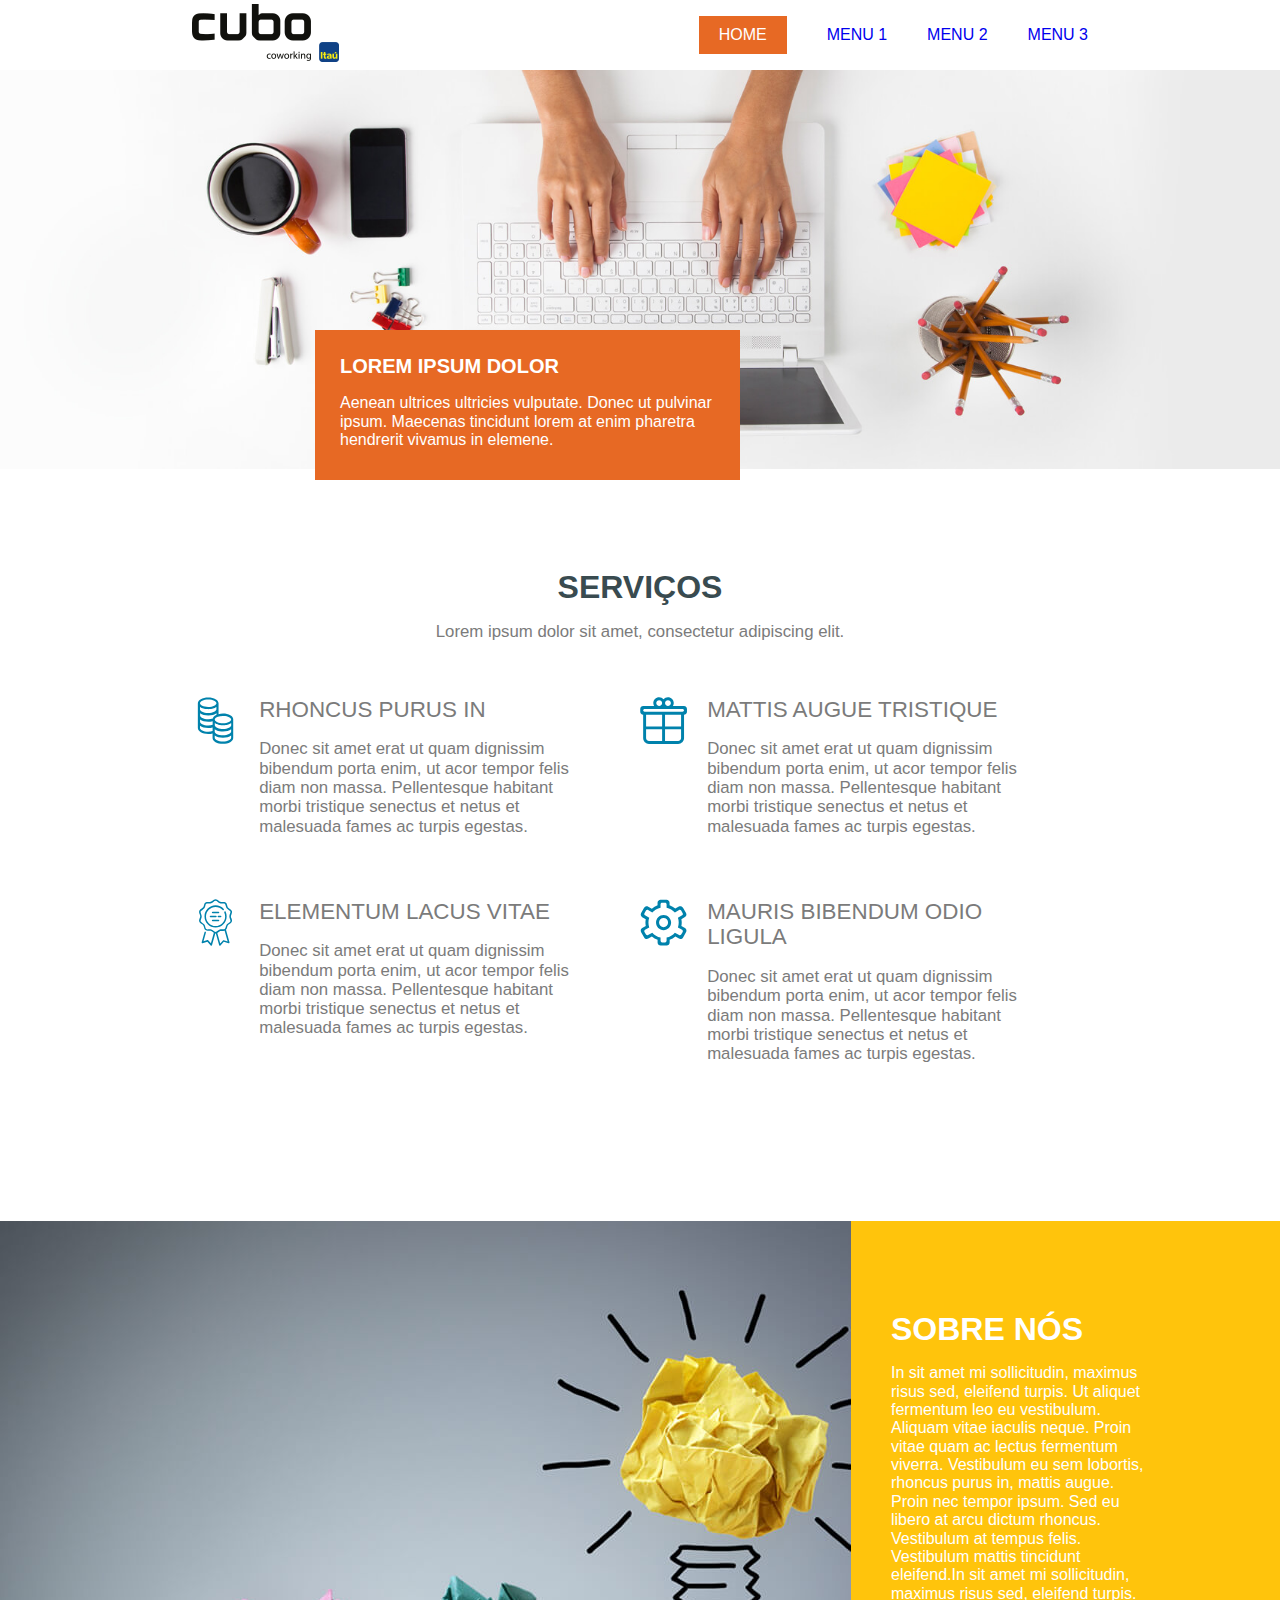
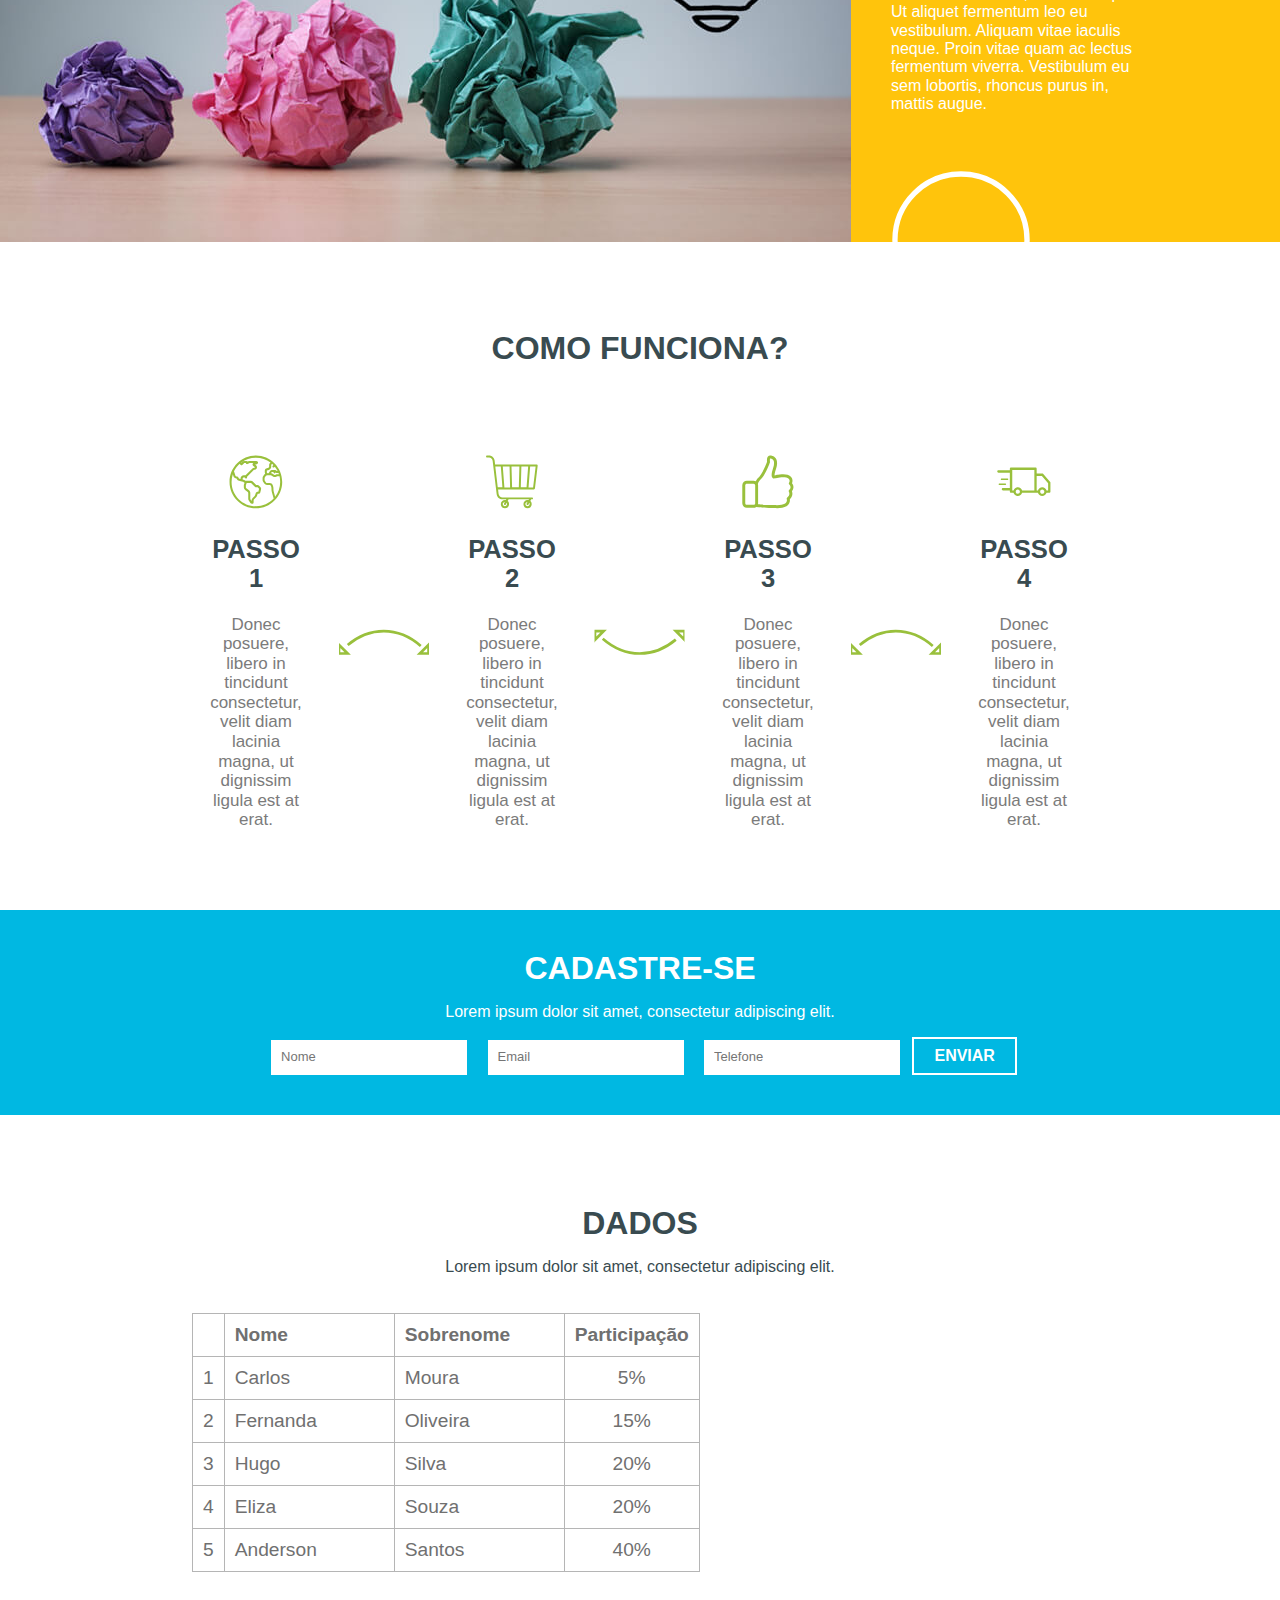
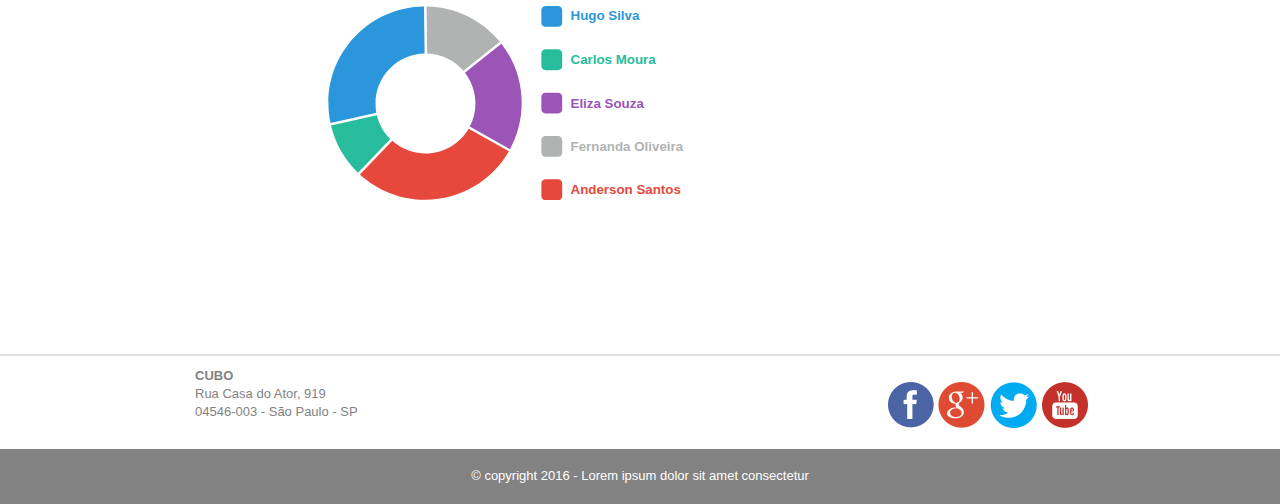
<file: Cubo Coworking/index.html>
<!DOCTYPE html>
<html>
    <head>
    <meta charset="utf-8">
    <meta name="viewport" content="width=device-width, initial-scale=1.0">
    <link href="css/normalize.css" type="text/css" rel="stylesheet">
    <link href="css/style.css" type="text/css" rel="stylesheet">
    <title>Cubo Coworking</title>
  </head>
    
  <body>
      <header class="main-header">
          <div class="container">
              <nav class="main-nav">
                <div class="logo">
                    <a href="index.html">
                        <img src="images/logo-cubo.png" alt="Logotipo do Cubo Coworking - Itaú">
                    </a>
                  </div>
                <ul class="nav">
                    <li><a href="index.html" class="btn btn-nav">Home</a></li>
                    <li><a href="menu-1.html">Menu 1</a></li>
                    <li><a href="menu-1.html">Menu 2</a></li>
                    <li><a href="menu-1.html">Menu 3</a></li>
                  </ul>    
              </nav>
          </div>
              
              
      </header>
<!--      Criar slider aqui!-->
      <div class="slider-content">
          <img class="slider" src="images/img-slider-01.jpg">
<!--
          <img src="images/img-slider-02.jpg">
          <img src="images/img-slider-03.jpg">

-->
          <div class="box-slider">
              <svg xmlns="http://www.w3.org/2000/svg" x="0" y="0" width="100%">
                  <path d="M425.6 195.5h-425.7l-.4-196h425.7z"/>
              </svg>
              <div class="slider-box-txt">
                  <h1>Lorem ipsum dolor</h1>
                  <p>Aenean ultrices ultricies vulputate. Donec ut pulvinar ipsum. Maecenas tincidunt lorem at enim pharetra hendrerit vivamus in elemene.</p>
              </div>
          </div>
      </div>
      
      <section class="services">
          <div class="container">
              <div class="services-header">
                  <h1>Serviços</h1>
                  <p>Lorem ipsum dolor sit amet, consectetur adipiscing elit.</p>
              </div>
              <ul class="services-list">
                  <li>
                      <div class="services-type">
                          <div class="services-img">
                              <svg xmlns="http://www.w3.org/2000/svg" viewBox="0 0 100 100" enable-background="new 0 0 100 100">
                                <path class="blue-services" d="M87.5 47.7c0-7-9.6-12.5-21.9-12.5-3.4 0-6.5.4-9.3 1.2v-22.9c0-7-9.6-12.5-21.9-12.5-12.3 0-22 5.5-22 12.5v52.49999999999999c0 7 9.6 12.5 21.9 12.5 3.3 0 6.5-.4 9.3-1.1v9.5c0 7 9.6 12.5 21.9 12.5s21.9-5.5 21.9-12.5v-39.199999999999996h.1zm-69.3-25.7c.1.1.4.2.5.2.5.4 1.1.6 1.7.9l1.8.7c.2.1.5.1.6.2.5.1.9.2 1.3.5.2.1.5.1.9.2.5.1.9.2 1.3.4.2.1.6.1.9.1l1.5.2c.2 0 .6.1.9.1.5.1 1.1.1 1.6.1.2 0 .5 0 .7.1.9 0 1.6.1 2.4.1.9 0 1.7 0 2.4-.1.2 0 .5 0 .7-.1l1.6-.1c.2 0 .6-.1.9-.1l1.5-.2c.2 0 .6-.1.9-.1.5-.1.9-.2 1.3-.4.2-.1.5-.1.9-.2.5-.1.9-.2 1.3-.5.2-.1.5-.1.6-.2l1.8-.7c.6-.2 1.1-.6 1.7-.9.1-.1.4-.2.5-.2l1.1-.7s.1-.1.2-.1v4.8c0 3.8-7.1 7.9-17.4 7.9s-17.4-4.2-17.4-7.9v-4.8s.1.1.2.1c.4.2.8.5 1.1.7zm37.3 36.7c.2.1.5.1.9.2.5.1.9.2 1.3.4.2.1.6.1.9.1l1.5.2c.2 0 .6.1.9.1.5.1 1.1.1 1.6.1.2 0 .5 0 .7.1.9 0 1.6.1 2.4.1.9 0 1.7 0 2.4-.1.2 0 .5 0 .7-.1l1.6-.1c.2 0 .6-.1.9-.1l1.5-.2c.2 0 .6-.1.9-.1.5-.1.9-.2 1.3-.4.2-.1.5-.1.9-.2.5-.1.9-.2 1.3-.5.2-.1.5-.1.6-.2l1.8-.7c.6-.2 1.1-.6 1.7-.9.1-.1.4-.2.5-.2l1.1-.7s.1-.1.2-.1v4.6c0 3.8-7.1 7.9-17.4 7.9-4.4 0-8.3-.7-11.2-2 0 0-.1 0-.1-.1-3.3-1.3-5.5-3.3-6-5.1v-5.6c.2.1.4.2.6.5h.1l.2.1c.2.1.4.2.6.4.2.1.4.2.6.4h.1l.2.1c.5.2 1 .5 1.6.7.1 0 .2.1.4.1.2.1.6.2.9.4l.6.2c.2.4.7.6 1.2.7zm-11.7.4c-2.8.9-6 1.3-9.3 1.3-10.3 0-17.4-4.2-17.4-7.9v-4.8c4 2.9 10.3 4.8 17.4 4.8 3.3 0 6.5-.4 9.3-1.1v7.7zm39.2 14.2c0 3.8-7.1 7.9-17.4 7.9-9.9 0-17-3.9-17.4-7.6v-5.1c1 .7 2.1 1.3 3.3 2 .2.1.4.2.6.2.1 0 .2.1.4.1 3.7 1.5 8.1 2.4 13.1 2.4 7.2 0 13.4-1.8 17.4-4.8v4.9zm-37.6-30.5c-.2.2-.4.6-.6.9-.1.1-.1.2-.2.5-.1.2-.2.5-.2.6-.1.2-.1.5-.2.6l-.1.2c-2.8 1-6.1 1.5-9.5 1.5-10.3 0-17.4-4.2-17.4-7.9v-4.8c4 2.9 10.3 4.8 17.4 4.8s13.4-1.8 17.4-4.8v3.4c-2.8 1.2-5 2.9-6.4 4.8-.1.2-.2.2-.2.2zm37.6 4.9c0 3.8-7.1 7.9-17.4 7.9-4.8 0-8.8-.9-11.7-2.2l-1.1-.5s-.1 0-.1-.1h-.1l-.5-.2c-.2-.2-.4-.4-.5-.4 0 0-.1 0-.1-.1h-.1c-.2-.1-.5-.4-.7-.6h-.1l-.4-.4c-.1-.1-.2-.2-.4-.2l-.4-.4c-.1-.1-.2-.2-.2-.4-.2-.1-.2-.2-.3-.3-.1-.1-.1-.2-.2-.4-.2-.5-.4-.9-.4-1.3v-.2c0-.2 0-.5.1-.9.6-2 2.9-3.8 6.5-5.1h.1c2.9-1.1 6.5-1.8 10.7-1.8 10.2-.4 17.3 3.8 17.3 7.6zm-48.6-42.2c10.3 0 17.4 4.2 17.4 7.9s-7.1 7.9-17.4 7.9-17.4-4-17.4-7.8c0-3.7 7.1-8 17.4-8zm-17.4 60.1v-4.8c4 2.9 10.3 4.8 17.4 4.8 3.3 0 6.5-.4 9.3-1.1v7.8c-2.8.9-6 1.3-9.3 1.3-10.3 0-17.4-4.2-17.4-8zm66 20.9c0 3.8-7.1 7.9-17.4 7.9s-17.4-4.2-17.4-7.9v-4.8c4 2.9 10.3 4.8 17.4 4.8s13.4-1.8 17.4-4.8v4.8z"/>
                              </svg>
                          </div>
                          <div class="services-txt">
                            <h2>rhoncus purus in</h2>
                            <p>Donec sit amet erat ut quam dignissim bibendum porta enim, ut acor tempor felis diam non massa. Pellentesque habitant morbi tristique senectus et netus et malesuada fames ac turpis egestas.</p>
                          </div>
                      </div>
                  </li>
                  <li>
                      <div class="services-type">
                          <div class="services-img">
                              <svg xmlns="http://www.w3.org/2000/svg" viewBox="0 0 100 100" enable-background="new 0 0 100 100">
                                  <path class="blue-services" d="M93.3 19.1h-23.4c1.1-1.8 1.7-3.9 1.7-6.2 0-6.8-5.5-12.4-12.4-12.4-3.7 0-7 1.7-9.3 4.3-2.3-2.6-5.6-4.3-9.3-4.3-6.8 0-12.4 5.5-12.4 12.4 0 2.3.7 4.4 1.7 6.2h-23.2c-3.4 0-6.2 2.8-6.2 6.2v6.2c0 3.4 2.8 6.2 6.2 6.2v49.5c0 6.8 5.5 12.4 12.4 12.4h61.9c6.8 0 12.4-5.5 12.4-12.4v-49.6c3.4 0 6.2-2.8 6.2-6.2v-6.2c-.1-3.4-2.9-6.1-6.3-6.1zm-34-12.4c3.4 0 6.2 2.8 6.2 6.2 0 3.4-2.8 6.2-6.2 6.2s-6.2-2.8-6.2-6.2c0-3.4 2.8-6.2 6.2-6.2zm-18.6 0c3.4 0 6.2 2.8 6.2 6.2 0 3.4-2.8 6.2-6.2 6.2s-6.2-2.8-6.2-6.2c0-3.4 2.8-6.2 6.2-6.2zm6.2 86.6h-27.8c-3.4 0-6.2-2.8-6.2-6.2v-18.5h34v24.7zm0-30.9h-34v-24.8h34v24.8zm40.2 24.7c0 3.4-2.8 6.2-6.2 6.2h-27.8v-24.7h34v18.5zm0-24.7h-34v-24.8h34v24.8zm3.1-31h-80.4c-1.7 0-3.1-1.4-3.1-3.1s1.4-3.1 3.1-3.1h80.4c1.7 0 3.1 1.4 3.1 3.1s-1.4 3.1-3.1 3.1z" id="_x31__1_"/>
                              </svg>
                          </div>
                          <div class="services-txt">
                              <h2>mattis augue tristique</h2>
                              <p>Donec sit amet erat ut quam dignissim bibendum porta enim, ut acor tempor felis diam non massa. Pellentesque habitant morbi tristique senectus et netus et malesuada fames ac turpis egestas.</p>
                          </div>
                      </div>
                  </li>
                  <li>
                      <div class="services-type">
                          <div class="services-img">
                              <svg xmlns="http://www.w3.org/2000/svg" viewBox="0 0 100 100" enable-background="new 0 0 100 100">
                                  <path class="blue-services" d="M71.4 27.1c-.4-.8-1.3-1.2-2.2-.8-.8.4-1.2 1.3-.8 2.2 1.2 2.7 1.9 5.5 1.9 8.5 0 11.2-9.1 20.3-20.3 20.3-11.2 0-20.3-9.1-20.3-20.3 0-11.2 9.1-20.3 20.3-20.3 5.7 0 11.2 2.4 15 6.7.6.7 1.6.7 2.3.1.7-.6.7-1.6.1-2.3-4.4-5-10.8-7.8-17.4-7.8-13 0-23.5 10.6-23.5 23.5s10.5 23.5 23.5 23.5 23.5-10.6 23.5-23.5c0-3.4-.7-6.7-2.1-9.8zM82.5 36.9c0-1.2.5-2.7 1.1-4.2.9-2.3 1.8-4.7 1-7-.8-2.4-3.1-3.9-5.1-5.2-1.3-.9-2.6-1.7-3.3-2.6-.7-1-1.1-2.4-1.5-3.9-.6-2.3-1.3-4.9-3.4-6.4-2-1.5-4.6-1.4-7.1-1.2-1.5-.1-3 0-4.2-.4-1.1-.3-2.2-1.3-3.4-2.2-1.9-1.5-4-3.2-6.6-3.2-2.6 0-4.7 1.7-6.6 3.2-1.2.9-2.4 1.8-3.4 2.2-1.1.4-2.7.3-4.3.2-2.5-.1-5.1-.2-7.1 1.2-2.1 1.5-2.8 4.1-3.4 6.4-.4 1.5-.8 3-1.5 3.9-.7.9-1.9 1.7-3.3 2.6-2 1.3-4.3 2.8-5.1 5.2-.8 2.3.1 4.7 1 7 .6 1.5 1.1 3 1.1 4.2s-.5 2.7-1.1 4.2c-.9 2.3-1.8 4.7-1 7 .8 2.4 3.1 3.9 5.1 5.2 1.3.9 2.6 1.7 3.3 2.6.7 1 1.1 2.4 1.5 3.9.6 2.3 1.3 4.9 3.4 6.4 2 1.5 4.6 1.4 7.1 1.2 1.6-.1 3.1-.1 4.3.2 1.1.3 2.2 1.3 3.4 2.2.9.7 1.9 1.5 2.9 2.1l-6.2 22.4-5.8-6.4c-.4-.5-1.1-.7-1.7-.5l-8.2 2.5 5.2-18.5c.2-.9-.3-1.8-1.1-2-.9-.2-1.8.3-2 1.1l-6 21.4c-.2.6 0 1.2.4 1.6.4.4 1 .6 1.6.4l10.1-3.1 7 7.9c.3.3.8.5 1.2.5h.4c.6-.1 1-.6 1.2-1.1l7-25h1.2l7 25c.2.6.6 1 1.2 1.1h.4c.5 0 .9-.2 1.2-.5l7-7.9 10.1 3.1c.6.2 1.2 0 1.6-.4.4-.4.6-1 .4-1.6l-7.4-26.5c1.5-1.5 2.1-3.7 2.6-5.7.4-1.5.8-3 1.5-3.9.7-.9 1.9-1.7 3.3-2.6 2-1.3 4.3-2.8 5.1-5.2.8-2.3-.1-4.7-1-7-.6-1.2-1.1-2.6-1.1-3.9zm-6.9 53.3l-8.2-2.5c-.6-.2-1.3 0-1.7.5l-5.8 6.4-6.2-22.4c1.1-.6 2-1.4 2.9-2.1 1.2-1 2.3-1.9 3.4-2.2 1.1-.4 2.7-.3 4.3-.2 1.7.1 3.4.2 4.9-.2l6.4 22.7zm5.9-43c-.4 1.4-2.1 2.4-3.8 3.5-1.5 1-3.1 2-4.1 3.4-1 1.4-1.5 3.3-2 5-.5 2-1 3.8-2.2 4.6-1.1.8-3 .7-5 .6-1.8-.1-3.7-.2-5.4.4-1.6.5-3.1 1.7-4.5 2.8-1.6 1.3-3.1 2.5-4.6 2.5s-3-1.2-4.6-2.5c-1.4-1.1-2.8-2.3-4.5-2.8-1.1-.4-2.2-.4-3.4-.4-.7 0-1.4 0-2 .1-2 .1-3.9.2-5-.6s-1.6-2.7-2.2-4.6c-.5-1.8-1-3.6-2-5s-2.6-2.4-4.1-3.4c-1.7-1.1-3.3-2.2-3.8-3.5-.4-1.3.3-3 1-4.9.7-1.7 1.3-3.5 1.3-5.4 0-1.8-.7-3.6-1.3-5.4-.7-1.9-1.4-3.6-1-4.9.4-1.4 2.1-2.4 3.8-3.5 1.5-1 3.1-2 4.1-3.4 1-1.4 1.5-3.3 2-5 .5-2 1-3.8 2.2-4.6 1.1-.8 3-.7 5-.6 1.8.1 3.7.2 5.4-.4 1.6-.5 3.1-1.7 4.5-2.8 1.7-1.4 3.2-2.6 4.7-2.6s3 1.2 4.6 2.5c1.4 1.1 2.8 2.3 4.4 2.8 1.7.6 3.6.5 5.4.4 2-.1 3.9-.2 5 .6s1.6 2.7 2.2 4.6c.5 1.8 1 3.6 2 5s2.6 2.4 4.1 3.4c1.7 1.1 3.3 2.2 3.8 3.5.4 1.3-.3 3-1 4.9-.7 1.7-1.3 3.5-1.3 5.4 0 1.8.7 3.6 1.3 5.4.8 1.8 1.4 3.6 1 4.9zM56.3 26.8h-12.6c-.9 0-1.6.7-1.6 1.6s.7 1.6 1.6 1.6h12.6c.9 0 1.6-.7 1.6-1.6s-.7-1.6-1.6-1.6zM56.3 43.8h-12.6c-.9 0-1.6.7-1.6 1.6s.7 1.6 1.6 1.6h12.6c.9 0 1.6-.7 1.6-1.6s-.7-1.6-1.6-1.6zM60.8 35.3h-4.9c-.9 0-1.6.7-1.6 1.6s.7 1.6 1.6 1.6h4.9c.9 0 1.6-.7 1.6-1.6 0-.9-.7-1.6-1.6-1.6zM50.8 35.3h-11.6c-.9 0-1.6.7-1.6 1.6s.7 1.6 1.6 1.6h11.6c.9 0 1.6-.7 1.6-1.6 0-.9-.7-1.6-1.6-1.6z"/>
                              </svg>
                          </div>
                          <div class="services-txt">
                              <h2>elementum lacus vitae</h2>
                              <p>Donec sit amet erat ut quam dignissim bibendum porta enim, ut acor tempor felis diam non massa. Pellentesque habitant morbi tristique senectus et netus et malesuada fames ac turpis egestas.</p>
                          </div>
                      </div>
                  </li>
                  <li>
                      <div class="services-type">
                          <div class="services-img">
                              <svg xmlns="http://www.w3.org/2000/svg" viewBox="0 0 100 100" enable-background="new 0 0 100 100">
                                  <path class="blue-services" d="M95.3 61.4l-7.5-4.4c.4-2.3.7-4.6.7-7.1 0-2.4-.3-4.8-.7-7.1l7.5-4.4c3.1-1.8 4.1-5.7 2.3-8.8l-6.4-11.2c-1.8-3.1-5.7-4.2-8.8-2.4l-7.6 4.4c-3.5-3-7.6-5.5-12.1-7.1v-5.3c0-3.6-2.9-6.5-6.4-6.5h-12.7c-3.5 0-6.4 2.9-6.4 6.5v5.5c-4.5 1.6-8.5 4.1-12.1 7.1l-7.6-4.4c-3.1-1.8-7-.7-8.8 2.4l-6.3 11.1c-1.8 3.1-.7 7 2.3 8.8l7.5 4.4c-.4 2.3-.7 4.6-.7 7.1 0 2.4.3 4.8.7 7.1l-7.5 4.4c-3.1 1.8-4.1 5.7-2.3 8.8l6.4 11.2c1.8 3.1 5.7 4.2 8.8 2.4l7.6-4.4c3.5 3 7.6 5.5 12.1 7.1v5.4c0 3.6 2.9 6.5 6.4 6.5h12.8c3.5 0 6.4-2.9 6.4-6.5v-5.5c4.5-1.6 8.5-4.1 12.1-7.1l7.6 4.4c3.1 1.8 7 .7 8.8-2.4l6.4-11.2c1.6-3 .6-7-2.5-8.8zm-4.8 8.4l-3.2 5.6c-.9 1.5-2.8 2.1-4.4 1.2l-8.9-5.2c-4.5 5.1-10.6 8.8-17.6 10.3v7.1c0 1.8-1.4 3.2-3.2 3.2h-6.4c-1.8 0-3.2-1.4-3.2-3.2v-7.1c-6.9-1.4-13-5.1-17.6-10.3l-8.9 5.2c-1.5.9-3.5.4-4.4-1.2l-3.2-5.6c-.9-1.5-.4-3.5 1.2-4.4l8.9-5.2c-1.1-3.2-1.7-6.6-1.7-10.2 0-3.6.6-7 1.7-10.2l-8.9-5.2c-1.5-.9-2.1-2.9-1.2-4.4l3.2-5.6c.9-1.5 2.8-2.1 4.4-1.2l8.9 5.2c4.5-5.1 10.6-8.8 17.6-10.3v-7.1c0-1.8 1.4-3.2 3.2-3.2h6.4c1.8 0 3.2 1.4 3.2 3.2v7.1c6.9 1.4 13 5.1 17.6 10.3l8.9-5.2c1.5-.9 3.5-.4 4.4 1.2l3.2 5.6c.9 1.5.4 3.5-1.2 4.4l-8.9 5.2c1.1 3.2 1.7 6.6 1.7 10.2 0 3.6-.6 7-1.7 10.2l8.9 5.2c1.5.9 2.1 2.9 1.2 4.4zm-40.5-36c-8.9 0-16 7.2-16 16.2s7.2 16.2 16 16.2 16-7.3 16-16.2c0-8.9-7.1-16.2-16-16.2zm0 25.9c-5.3 0-9.6-4.3-9.6-9.7 0-5.4 4.3-9.7 9.6-9.7s9.6 4.3 9.6 9.7c0 5.4-4.3 9.7-9.6 9.7z" id="_x31__13_"/>
                              </svg>
                          </div>
                          <div class="services-txt">
                              <h2>Mauris bibendum odio ligula</h2>
                              <p>Donec sit amet erat ut quam dignissim bibendum porta enim, ut acor tempor felis diam non massa. Pellentesque habitant morbi tristique senectus et netus et malesuada fames ac turpis egestas.</p>
                          </div>
                      </div>
                  </li>
              </ul>          

          </div>
      </section>
      
      <section class="about">
          <div class="about-img">
              <img src="images/sobre-nos.jpg" alt="Papeis coloridos amassados sobre uma mesa. Um deles faz referencia a uma lâmpada. Ideia!">
          </div>
          <div class="about-content">
              <div class="about-txt">
                  <h1>Sobre Nós</h1>
                  <p>In sit amet mi sollicitudin, maximus risus sed, eleifend turpis. Ut aliquet fermentum leo eu vestibulum. Aliquam vitae iaculis neque. Proin vitae quam ac lectus fermentum viverra. Vestibulum eu sem lobortis, rhoncus purus in, mattis augue. Proin nec tempor ipsum. Sed eu libero at arcu dictum rhoncus. Vestibulum at tempus felis. Vestibulum mattis tincidunt eleifend.In sit amet mi sollicitudin, maximus risus sed, eleifend turpis. Ut aliquet fermentum leo eu vestibulum. Aliquam vitae iaculis neque. Proin vitae quam ac lectus fermentum viverra. Vestibulum eu sem lobortis, rhoncus purus in, mattis augue.</p>
              </div>
              <span class="about-chart">
                  <svg version="1.1" id="circle-01" xmlns="http://www.w3.org/2000/svg" width="140px" height="140px" viewBox="0 0 131 131" style="enable-background:new 0 0 131 131;" xml:space="preserve">
                      <path class="circle-01-white" d="M65.5,3.7c34.1,0,61.8,27.7,61.8,61.8s-27.7,61.8-61.8,61.8S3.7,99.6,3.7,65.5
        S31.4,3.7,65.5,3.7z"/>
                      <path class="circle-01-gray" d="M65.5,3.7c34.1,0,61.8,27.7,61.8,61.8s-27.7,61.8-61.8,61.8S3.7,99.6,3.7,65.5
        S31.4,3.7,65.5,3.7z"/>
                  </svg>

                <svg version="1.1" id="circle-02" xmlns="http://www.w3.org/2000/svg" width="140px" height="140px" viewBox="0 0 131 131" style="enable-background:new 0 0 131 131;" xml:space="preserve">
                        <path class="circle-02-white" d="M65.5,3.7c34.1,0,61.8,27.7,61.8,61.8s-27.7,61.8-61.8,61.8S3.7,99.6,3.7,65.5
        S31.4,3.7,65.5,3.7z"/>
                        <path class="circle-02-gray" d="M65.5,3.7c34.1,0,61.8,27.7,61.8,61.8s-27.7,61.8-61.8,61.8S3.7,99.6,3.7,65.5
        S31.4,3.7,65.5,3.7z"/>
                  </svg>

                <svg version="1.1" id="circle-03" xmlns="http://www.w3.org/2000/svg" width="140px" height="140px" viewBox="0 0 131 131" style="enable-background:new 0 0 131 131;" xml:space="preserve">
                        <path class="circle-03-white" d="M65.5,3.7c34.1,0,61.8,27.7,61.8,61.8s-27.7,61.8-61.8,61.8S3.7,99.6,3.7,65.5
        S31.4,3.7,65.5,3.7z"/>
                        <path class="circle-03-gray" d="M65.5,3.7c34.1,0,61.8,27.7,61.8,61.8s-27.7,61.8-61.8,61.8S3.7,99.6,3.7,65.5
        S31.4,3.7,65.5,3.7z"/>
                  </svg>
              </span>
          </div>
      </section>
      
      <section class="how-it-works">
          <div class="container">
              <div class="header-hiw"><h1>Como Funciona?</h1></div>
              <div class="steps">
                  <div class="step">
                      <svg xmlns="http://www.w3.org/2000/svg" viewBox="0 0 100 100" class="icons-hiw">
                          <path d="M50 1c-27 0-49 22-49 49s22 49 49 49 49-22 49-49-22-49-49-49zm42.9 34.8h-3c-.9 0-1.9.2-2.7.6l-1.1.6c-.7.3-1.5.3-2.2-.1l-4.2-2.8c-.3-.2-.7-.3-1.1-.3h-.5l1.4-2.1c.1-.1.2-.2.3-.2h3v.8c0 1.1.9 1.9 1.9 1.9.9 0 1.7-.7 1.9-1.6l.7.4c.7.3 1.5.5 2.2.5h2.5l.9 2.3zm-14.4-17.7l1.5-1.5s.1-.1.1-.2l2.5 2.4-1.2 1.2c-.7.7-.7 2 0 2.7.4.4.9.6 1.4.6.5 0 1-.2 1.4-.6l1-1c2 2.5 3.7 5.1 5.2 8h-.7c-.2 0-.4 0-.5-.1l-3-1.5c-.6-.3-1.2-.4-1.9-.4h-4.4c-1.4 0-2.7.7-3.5 1.9l-2.8 4.3h-1.8c-.8 0-1.4-.6-1.4-1.4v-3.5c0-.1 0-.1.1-.1l3.7-1.2c.9-.3 1.8-.8 2.5-1.5 1.2-1.2 1.9-2.8 1.9-4.5l-.1-3.6zm-58.7-1.7l.1.2 2 2c.4.4.8.6 1.4.6.5 0 1-.2 1.4-.6l2.9-2.9c.4-.4 1-.6 1.5-.6h2.5v.1c0 .7.3 1.3.9 1.6.6.3 1.3.4 1.9.1l3.3-1.7c.2-.1.5-.2.7-.2h6.8c-.7.5-1.3 1.3-1.4 2.2-.2 1.3.3 2.6 1.4 3.3l2.6 1.8.1.1v1c0 .1-.1.1-.1.1h-.9c-1.3 0-2.5.5-3.3 1.4l-12.8 12.9h-3.3000000000000003c-3.3 0-6 2.7-6 6v.9l-2.1-.4c-.5-.1-.9-.4-1.2-.9l-1.3-2.4c-.3-.7-1-1.1-1.7-1.1h-1.1c-.9 0-1.8-.6-2.1-1.5l-2.7-8c2.6-5.3 6.2-10.1 10.5-14zm30.2 78.8c-24.9 0-45.2-20.3-45.2-45.2 0-4.9.8-9.7 2.3-14.1l1.2 3.7c.8 2.4 3.1 4.1 5.7 4.1l.7 1.5c.8 1.5 2.2 2.6 3.8 2.9l7.3 1.5c.4.1.8.3 1.1.6.6.6 1.3 1 2.1 1.3l-1.3 4c-.1.2-.1.4-.1.6v4.1c0 1.9.9 3.7 2.4 4.8l4.9 3.7c.5.4.9 1.1.9 1.7v11c0 1.2.3 2.3 1 3.3l3 4.4c.6 1 1.7 1.5 2.9 1.5h.7c1.3 0 2.4-1.1 2.4-2.4v-3.5c0-.9.3-1.7.9-2.3l3.8-3.8c.8-.8 1.4-1.7 1.7-2.8l1.2-3.6c0-.1.1-.1.1-.1h1c1.8 0 3.4-1.2 3.8-3l1.4-5.5c.3-1.3-.1-2.8-1-3.8l-2.7-2.7c-.7-.7-1.7-1.2-2.8-1.2h-2.5l-7-7c-.7-.4-1.7-.8-2.7-.8h-9.700000000000001c-.6 0-1.1-.2-1.5-.6-.8-.8-1.9-1.4-3-1.6l-1.4-.3v-1.7c0-1.2 1-2.2 2.2-2.2h2.2v.1c0 1.1.9 1.9 1.9 1.9 1.1 0 1.9-.9 1.9-1.9v-1.3l12.9-12.9c.2-.2.4-.3.6-.3h.9c2.2 0 4-1.8 4-4v-1c0-1.3-.7-2.6-1.8-3.3l-1.6-1.1 3.1-.8c1.4-.3 2.3-1.6 2.3-3 0-1.7-1.4-3.1-3.1-3.1h-12.4c-.8 0-1.7.2-2.4.6l-1.3.6c-.6-.7-1.5-1.2-2.5-1.2h-3.2c-1.6 0-3.1.6-4.3 1.8l-1.5 1.5-.5-.3c7.6-5.7 17-9.1 27.2-9.1s19.6 3.3 27.2 9.1l-1.3 1.3c-.7.7-1.2 1.7-1.2 2.8v3.4c0 .7-.3 1.3-.7 1.8-.3.3-.6.5-1 .6l-3.7 1.2c-1.6.5-2.7 2.1-2.7 3.8v3.4c0 1 .3 1.9.7 2.6-.8.5-1.5 1.2-2 2l-1.8 2.7c-.7 1-1 2.1-1 3.3v3.7c0 1.2.3 2.3 1 3.3l2.2 3.3c1.1 1.7 3 2.7 5 2.7h5.1c.9 0 1.8.6 2.1 1.5l.5 1.4c.4 1.1.6 2.3.6 3.4v1.4c0 1.9.3 3.8.8 5.7l3.3 11.5c-8.5 8.9-20.2 14.4-33.1 14.4zm-12.8-29.5l-4.9-3.7c-.5-.4-.9-1.1-.9-1.7v-3.8l1.5-4.5h8.1l7.6 7.6c.4.4.8.6 1.4.6h3.3000000000000003l2.7 2.7v.1l-1.4 5.5c0 .1-.1.1-.1.1h-1c-1.7 0-3.2 1.1-3.8 2.7l-1.2 3.6c-.2.5-.4.9-.8 1.3l-3.7 3.7c-1.3 1.3-2.1 3.1-2.1 5v.8l-1.9-3c-.2-.4-.4-.8-.4-1.2v-11c0-1.9-.9-3.7-2.4-4.8zm46.1 2.7c-.4-1.5-.6-3-.6-4.6v-1.4c0-1.6-.3-3.1-.8-4.7l-.5-1.4c-.8-2.5-3.1-4.1-5.7-4.1h-5.1c-.7 0-1.4-.4-1.8-1l-2.2-3.3c-.2-.4-.4-.8-.4-1.2v-3.7c0-.4.1-.8.4-1.2l1.8-2.7c.6-1 1.7-1.5 2.9-1.5h6.8l3.7 2.5c1.8 1.2 4.1 1.3 6 .4l1.1-.6c.3-.2.6-.2 1-.2h4.1c.8 3.3 1.2 6.8 1.2 10.4 0 10.3-3.5 19.8-9.3 27.4l-2.6-9.1z"/>
                      </svg>
                      <h2>Passo 1</h2>
                      <p>Donec posuere, libero in tincidunt consectetur, velit diam lacinia magna, ut dignissim ligula est at erat.</p>
                  </div>
                      <svg class="step arrow" xmlns="http://www.w3.org/2000/svg" viewBox="0 0 100 100">
                          <path d="M9.8,53c6.3-5.3,21-15.5,40.2-15.5c20.5,0,35.8,11.7,41.3,16.5"/>
                          <polygon points="100,52.8 100,62.5 90.3,62.5"/>
                          <polygon points="0,52.8 0,62.5 9.7,62.5"/>
                      </svg>
                  <div class="step">
                      <svg xmlns="http://www.w3.org/2000/svg" viewBox="0 0 100 100" class="icons-hiw">
                          <path d="M97.6 18.5c-.3-.4-.9-.6-1.4-.6h-77.4l-.9-7.6c-.7-5.3-5.1-9.3-10.4-9.3h-3.7c-1 0-1.8.8-1.8 1.8s.8 1.8 1.8 1.8h3.7c3.4 0 6.3 2.6 6.7 6l7.5 62.2c.7 5.5 5.3 9.6 10.8 9.6h7.2l-.8 1.5c-.6-.1-1.2-.2-1.8-.2-4.2 0-7.7 3.4-7.7 7.7 0 4.2 3.4 7.7 7.7 7.7s7.7-3.4 7.7-7.7c0-2.3-1-4.3-2.6-5.7l1.7-3.2h38l-.9 1.4c-.6-.1-1.2-.2-1.8-.2-4.2 0-7.7 3.4-7.7 7.7 0 4.2 3.4 7.7 7.7 7.7 4.2 0 7.7-3.4 7.7-7.7 0-2.3-1-4.3-2.6-5.7l1.7-3.2h1.5c1 0 1.8-.8 1.8-1.8s-.8-1.8-1.8-1.8h-55c-3.6 0-6.7-2.7-7.2-6.3l-1-8.5h66.8c.9 0 1.7-.7 1.8-1.6l5.1-42.6c.1-.5-.1-1-.4-1.4zm-56.6 72.8c0 2.2-1.8 4-4 4s-4-1.8-4-4 1.8-4 4-4l-1.6 3.1c-.5.9-.1 2 .8 2.5.3.1.6.2.9.2.7 0 1.3-.4 1.6-1l1.6-3.1c.5.7.7 1.5.7 2.3zm42.1 0c0 2.2-1.8 4-4 4s-4-1.8-4-4 1.8-4 4-4l-1.6 3.1c-.5.9-.1 2 .8 2.5.3.1.6.2.9.2.7 0 1.3-.4 1.6-1l1.6-3.1c.5.7.7 1.5.7 2.3zm-33.8-69.8h14.7l-1.1 38.7h-12.5l-1.1-38.7zm-2.6 38.8h-10.6l-3-38.7h12.6l1 38.7zm21-38.8h12.6l-3 38.7h-10.7l1.1-38.7zm-48.5 0h10.2l3 38.7h-8.5c0 .1-4.7-38.7-4.7-38.7zm70.3 38.8h-8.5l3-38.7h10.2l-4.7 38.7z"/>
                      </svg>
                      <h2>Passo 2</h2>
                      <p>Donec posuere, libero in tincidunt consectetur, velit diam lacinia magna, ut dignissim ligula est at erat.</p>
                  </div>
                  <svg class="step arrow arrow-up" xmlns="http://www.w3.org/2000/svg" viewBox="0 0 100 100">
                      <path d="M9.8,53c6.3-5.3,21-15.5,40.2-15.5c20.5,0,35.8,11.7,41.3,16.5"/>
                      <polygon points="100,52.8 100,62.5 90.3,62.5"/>
                      <polygon points="0,52.8 0,62.5 9.7,62.5"/>
                  </svg>
                  <div class="step">
                      <svg xmlns="http://www.w3.org/2000/svg" viewBox="0 0 100 100" class="icons-hiw">
                          <path d="M94.8 67.6c2-2.6 3-5.3 2.8-8.1-.1-3.1-1.5-5.6-2.7-7 1.3-3.3 1.8-8.5-2.6-12.6-3.3-3-8.8-4.3-16.5-3.9-5.4.2-9.9 1.3-10.1 1.3-1 .2-2.1.4-3.2.7-.1-1.3.1-4.6 2.6-11.9 2.9-8.7 2.7-15.4-.5-19.9-3.4-4.8-8.8-5.2-10.4-5.2-1.5 0-3 .6-4 1.8-2.3 2.6-2 7.5-1.7 9.8-2.7 7.3-10.3 25-16.7 30l-.3.3c-1.9 2-3.2 4.1-4 6-1.2-.7-2.6-1-4.1-1h-12.5c-4.7 0-8.5 3.8-8.5 8.5v33.3c0 4.7 3.8 8.5 8.5 8.5h12.5c1.8 0 3.5-.6 4.9-1.6l4.8.6c.7.1 13.9 1.8 27.3 1.5 2.4.2 4.7.3 6.9.3 3.7 0 6.9-.3 9.5-.9 6.3-1.3 10.6-4 12.7-7.9 1.7-3 1.7-6 1.4-7.8 4.1-3.7 4.8-7.8 4.7-10.6-.1-1.7-.4-3.1-.8-4.2zm-83.9 25.1c-1.7 0-3-1.4-3-3v-33.3c0-1.7 1.4-3 3-3h12.5c1.7 0 3 1.4 3 3v33.3c0 1.7-1.4 3-3 3h-12.5zm78.6-27.5c-.9.9-1 2.3-.4 3.3 0 0 .8 1.5.9 3.4.1 2.7-1.1 5.1-3.9 7.1-1 .7-1.4 2-.9 3.2 0 0 .9 2.7-.6 5.3-1.4 2.5-4.4 4.2-9.1 5.2-3.7.8-8.8.9-14.9.5h-.3c-13.2.3-26.5-1.4-26.6-1.5l-2.1-.2c.1-.6.2-1.2.2-1.8v-33.3c0-.9-.1-1.7-.4-2.5.4-1.4 1.4-4.4 3.8-7 9.2-7.3 18.2-31.9 18.6-33 .2-.4.2-.9.1-1.4-.3-2.3-.2-5.1.3-5.9 1.1 0 4 .3 5.8 2.8 2.1 2.9 2 8.1-.2 14.9-3.4 10.4-3.7 15.9-1 18.3 1.4 1.2 3.2 1.3 4.5.8 1.3-.3 2.4-.5 3.6-.7.1 0 .2 0 .3-.1 6.3-1.4 17.6-2.2 21.5 1.4 3.3 3 1 7 .7 7.5-.8 1.1-.5 2.6.5 3.6 0 0 2.2 2 2.3 4.8 0 1.6-.9 3.5-2.7 5.3z"/>
                      </svg>
                      <h2>Passo 3</h2>
                      <p>Donec posuere, libero in tincidunt consectetur, velit diam lacinia magna, ut dignissim ligula est at erat.</p>
                  </div>
                  <svg class="step arrow" xmlns="http://www.w3.org/2000/svg" viewBox="0 0 100 100">
                          <path d="M9.8,53c6.3-5.3,21-15.5,40.2-15.5c20.5,0,35.8,11.7,41.3,16.5"/>
                          <polygon points="100,52.8 100,62.5 90.3,62.5"/>
                          <polygon points="0,52.8 0,62.5 9.7,62.5"/>
                      </svg>               
                  <div class="step">
                      <svg xmlns="http://www.w3.org/2000/svg" viewBox="0 0 100 100" class="icons-hiw">
                          <path d="M99 50.1l-12.9-14.7c-.4-.5-1-.8-1.7-.8h-10.6v-9c0-1.2-1-2.2-2.2-2.2h-45.5c-1.2 0-2.2 1-2.2 2.2v3h-21.2c-1.2 0-2.2 1-2.2 2.2 0 1.2 1 2.2 2.2 2.2h21.2v28.6h-12.8c-1.2 0-2.2 1-2.2 2.2s1 2.2 2.2 2.2h12.8v2.2c0 1.2 1 2.2 2.2 2.2h4.6c1 3.5 4.2 6.1 8 6.1s7.1-2.6 8-6.1h29.4c1 3.5 4.2 6.1 8 6.1s7.1-2.6 8-6.1h5.1c1.2 0 2.2-1 2.2-2.2v-16.7c.1-.5-.1-1-.4-1.4zm-60.3 22.1c-2.2 0-3.9-1.8-3.9-3.9 0-2.2 1.8-3.9 3.9-3.9s3.9 1.8 3.9 3.9c.1 2.1-1.7 3.9-3.9 3.9zm8.1-6.2c-1-3.5-4.2-6.1-8-6.1s-7.1 2.6-8 6.1h-2.4v-38.2h41.1v38.2h-22.7zm37.4 6.2c-2.2 0-3.9-1.8-3.9-3.9 0-2.2 1.8-3.9 3.9-3.9 2.2 0 3.9 1.8 3.9 3.9 0 2.1-1.7 3.9-3.9 3.9zm10.9-6.2h-2.9c-1-3.5-4.2-6.1-8-6.1s-7.1 2.6-8 6.1h-2.4v-26.9h9.7l11.6 13.3v13.6zM19.9 43.9h-11.8c-.6 0-1.1.6-1.1 1.4s.5 1.4 1.1 1.4h11.8c.6 0 1.1-.6 1.1-1.4s-.5-1.4-1.1-1.4zM15.9 52.9h-11.8c-.6 0-1.1.6-1.1 1.4s.5 1.4 1.1 1.4h11.8c.6 0 1.1-.6 1.1-1.4s-.5-1.4-1.1-1.4z"/>
                      </svg>
                      <h2>Passo 4</h2>
                      <p>Donec posuere, libero in tincidunt consectetur, velit diam lacinia magna, ut dignissim ligula est at erat.</p>
                  </div>
              </div>
<!--
              <div class="btn btn-info">
                  <a href="#">Leia Mais</a>
              </div>
-->
              
          </div>
      </section>
      
      <section class="register">
          <div class="container">
              <h1>Cadastre-se</h1>
              <p>Lorem ipsum dolor sit amet, consectetur adipiscing elit.</p>
        <!--          Adicionar as imagens no css com o :before-->      
              <div class="form-register">
                  <form>
                      <input type="text" name="nome" placeholder="Nome">
                      <input type="email" name="email" placeholder="Email">
                      <input type="tel" name="telefone" placeholder="Telefone">
                      <a class="btn btn-send">Enviar</a>
                  </form>
              </div>
          </div>
      </section>
          
      <section class="data">   
          <div class="container">
              <div class="header-data">
                  <h1>Dados</h1>
                  <p>Lorem ipsum dolor sit amet, consectetur adipiscing elit.</p>
              </div>

                  
                      <table>
                          <tr>
                              <th> </th>
                              <th class="table-header">Nome</th>
                              <th class="table-header">Sobrenome</th>
                              <th class="column-centered">Participação</th>
                          </tr>
                          <tr>
                              <td>1</td>
                              <td>Carlos</td>
                              <td>Moura</td>
                              <td class="column-centered">5%</td>
                          </tr>
                          <tr>
                              <td>2</td>
                              <td>Fernanda</td>
                              <td>Oliveira</td>
                              <td class="column-centered">15%</td>
                          </tr>
                           <tr>
                              <td>3</td>
                              <td>Hugo</td>
                              <td>Silva</td>
                              <td class="column-centered">20%</td>
                          </tr>             
                          <tr>
                              <td>4</td>
                              <td>Eliza</td>
                              <td>Souza</td>
                              <td class="column-centered">20%</td>
                           </tr>                   
                           <tr>
                              <td>5</td>
                              <td>Anderson</td>
                              <td>Santos</td>
                              <td class="column-centered">40%</td>
                          </tr>
                      </table>
              
              <span class="chart-circle">
                  <svg xmlns="http://www.w3.org/2000/svg" viewBox="0 0 430 232">
                      <g class="data-circle">
                          <path class="blue-hugo" d="M115.9 57l-.7-56.5c-63.4.7-114.7 52.3-114.7 116 0 8.2.9 16.3 2.5 24l55-12.4c-.7-3.6-1-7.3-1-11.1 0-32.8 26.3-59.4 58.9-60z"/>
		                  <path class="gray-fernanda" d="M118.3.5l.7 56.5c17.4.5 32.9 8.5 43.5 20.8l43.7-35c-21-25.4-52.5-41.8-87.9-42.3z"/>
		                  <path class="purple-eliza" d="M208 45.2l-43.7 34.9c7.9 10.2 12.6 23 12.6 36.9 0 10-2.4 19.4-6.8 27.7l48.3 27.1c8.9-16.4 14-35.3 14-55.3.1-26.9-9-51.6-24.4-71.3z"/>
		                  <path class="orange-anderson" d="M168.8 147.3c-10.4 17.8-29.7 29.7-51.8 29.7-15.3 0-29.3-5.8-39.9-15.2l-38.8 40.3c20.6 18.9 48.1 30.4 78.3 30.4 43 0 80.5-23.4 100.5-58.1l-48.3-27.1z"/>
		                  <path class="green-carlos" d="M58.6 131l-55 12.4c5.2 21.9 16.7 41.5 32.4 56.6l38.8-40.3c-7.8-7.7-13.5-17.6-16.2-28.7z"/>
                      </g>
                      <g>
                          <path class="blue-hugo" d="M276 25h-15c-2.8 0-5-2.2-5-5v-15c0-2.8 2.2-5 5-5h15c2.8 0 5 2.2 5 5v15c0 2.8-2.2 5-5 5z"/>
                          <text class="blue-hugo label-graph" x="291" y="16.87">Hugo Silva</text>
                      </g>
                      <g>
                          <path class="green-carlos" d="M276 77h-15c-2.8 0-5-2.2-5-5v-15c0-2.8 2.2-5 5-5h15c2.8 0 5 2.2 5 5v15c0 2.8-2.2 5-5 5z"/>
                          <text class="green-carlos label-graph" x="291" y="69.87">Carlos Moura</text>
                      </g>
                      <g>
                          <path class="purple-eliza" d="M276 129h-15c-2.8 0-5-2.2-5-5v-15c0-2.8 2.2-5 5-5h15c2.8 0 5 2.2 5 5v15c0 2.8-2.2 5-5 5z"/>
                          <text class="purple-eliza label-graph" x="291" y="121.87">Eliza Souza</text>
                    </g>
                    <g>
                        <path class="gray-fernanda" d="M276 181h-15c-2.8 0-5-2.2-5-5v-15c0-2.8 2.2-5 5-5h15c2.8 0 5 2.2 5 5v15c0 2.8-2.2 5-5 5z"/>
                        <text class="gray-fernanda label-graph" x="291" y="173.87">Fernanda Oliveira</text>
                    </g>
                    <g>
                        <path class="orange-anderson" d="M276 233h-15c-2.8 0-5-2.2-5-5v-15c0-2.8 2.2-5 5-5h15c2.8 0 5 2.2 5 5v15c0 2.8-2.2 5-5 5z"/>
                        <text class="orange-anderson label-graph" x="291" y="225.87">Anderson Santos</text>
                    </g>
                </svg>
                  
            
              </span>
            </div>
      </section> 
    </body>
    <footer>
        <div class="line"></div>
        <div class="footer">
            <div class="cubo-adress">
                <p><strong>CUBO</strong></p>
                <p>Rua Casa do Ator, 919</p>
                <p>04546-003 - São Paulo - SP</p>
            </div>
            <div class="social-media">
                <ul>
                    <li><a href="https://www.plus.google.com/" target="_blank">
                        <img src="images/facebook-icon.png" alt="Ícone da página do Cubo no Facebook."></a></li>
                    <li><a href="https://www.facebook.com/cubo.network/" target="_blank"><img src="images/google-plus-icon.png" alt="Ícone que levaria para a página do Cubo no Google Plus."></a></li>
                    <li><a href="https://twitter.com/cubo_network/" target="_blank"><img src="images/twitter-icon.png" alt="Ícone que leva para a página do Cubo no Twitter."></a></li>    
                    <li><a href="https://www.youtube.com/channel/UC0X7Mjk9NuEHFqxu_xasveg" target="_blank"><img src="images/youtube-icon.png" alt="Ícone que leva para a página do Cubo no Youtube."></a></li>
                </ul>
            </div>
        </div>
        <div class="copyright-footer">
            <p>© copyright 2016 - Lorem ipsum dolor sit amet consectetur</p>
        </div>
            
      </footer>
    
</html>
</file>
<file: Cubo Coworking/css/style.css>
* {
  box-sizing: border-box; }

.container {
  width: 70%;
  margin: 0 auto; }

body {
  margin: 0;
  font-family: Arial, "Helvetica Neue", Helvetica, sans-serif; }

a {
  text-decoration: none; }

h1 {
  font-family: Arial, "Helvetica Neue", Helvetica, sans-serif;
  text-transform: uppercase;
  margin: 0; }

h2 {
  font-weight: normal; }

footer {
  font-family: Arial, "Helvetica Neue", Helvetica, sans-serif; }

.nav li,
.social-media li {
  display: inline;
  list-style-type: none;
  text-transform: uppercase;
  font-family: "Myriad Pro", Calibri, sans-serif; }

.main-nav {
  width: 100%;
  background: #fff;
  min-height: 30px;
  display: flex;
  justify-content: space-between;
  align-items: center;
  flex-wrap: wrap; }

.logo {
  justify-content: flex-start; }

.nav {
  display: flex;
  justify-content: flex-end;
  flex-wrap: wrap;
  font-weight: 100; }

.nav li {
  align-self: center;
  padding-left: 40px;
  margin: 0; }

.main-header {
  background: #fff; }

.slider-content {
  position: relative; }

.slider {
  max-width: 100%;
  z-index: 10; }

.box-slider {
  fill: #e76924;
  color: #fff;
  position: absolute;
  left: 315px;
  top: 260px;
  width: 425px;
  height: 200px;
  z-index: 166; }

.slider-box-txt {
  position: absolute;
  z-index: 200;
  top: 0;
  margin: 25px; }
  .slider-box-txt h1 {
    font-family: Arial, "Helvetica Neue", Helvetica, sans-serif;
    font-size: 1.25em; }
  .slider-box-txt p {
    font-family: Arial, "Helvetica Neue", Helvetica, sans-serif; }

.services-list {
  padding: 0;
  margin: 55px 0;
  list-style-type: none;
  display: flex;
  flex-wrap: wrap; }
  .services-list li {
    width: 45%;
    margin-bottom: 46px;
    margin-right: 5%; }

.services {
  margin: 95px 0; }

.services p {
  color: #7b7b7b;
  font-family: "Myriad Pro", Calibri, sans-serif;
  font-size: 1.05em;
  text-align: left; }

.services-header p {
  text-align: center; }

.services h2 {
  color: #7b7b7b;
  font-family: "Myriad Pro", Calibri, sans-serif;
  font-size: 1.4em;
  text-align: left;
  text-transform: uppercase;
  margin: 0; }

.blue-services {
  fill: #0082AC; }

.services-type {
  display: flex; }

.services-img {
  display: inline-block;
  margin-right: 20px;
  width: 50%; }

.services-txt {
  display: inline-block; }

.about {
  background: #ffc40c;
  color: #fff;
  display: flex;
  justify-content: space-between;
  max-height: 621px; }

.about-img {
  top: 0;
  right: 50%;
  max-width: 100%;
  max-height: 100%; }

.about-content {
  width: 80%;
  margin: 90px 40px; }

.about-txt {
  width: 75%; }

.about-chart {
  width: 60%;
  display: flex;
  flex-direction: row;
  justify-content: flex-start;
  flex-wrap: wrap;
  align-content: center; }

.about-txt p {
  padding-bottom: 40px; }

#circle-01,
#circle-02,
#circle-03 {
  margin: 0 50px 0 0; }

.circle-01-white {
  fill: none;
  stroke: #fff;
  stroke-width: 5; }

.circle-01-gray {
  fill: none;
  stroke: #404A58;
  stroke-width: 7;
  stroke-dasharray: 388;
  stroke-dashoffset: 388;
  animation: dash-01 2s linear forwards; }

.circle-02-white {
  fill: none;
  stroke: #fff;
  stroke-width: 5; }

.circle-02-gray {
  fill: none;
  stroke: #404A58;
  stroke-width: 7;
  stroke-dasharray: 388;
  stroke-dashoffset: 388;
  animation: dash-02 2s linear forwards; }

.circle-03-white {
  fill: none;
  stroke: #fff;
  stroke-width: 5; }

.circle-03-gray {
  fill: none;
  stroke: #404A58;
  stroke-width: 7;
  stroke-dasharray: 388;
  stroke-dashoffset: 388;
  animation: dash-03 2s linear forwards; }

@keyframes dash-01 {
  0% {
    stroke-dashoffset: 388; }
  100% {
    stroke-dashoffset: 318.16; } }
@keyframes dash-02 {
  0% {
    stroke-dashoffset: 388; }
  100% {
    stroke-dashoffset: 97; } }
@keyframes dash-03 {
  0% {
    stroke-dashoffset: 388; }
  100% {
    stroke-dashoffset: 252.2; } }
.header-hiw {
  margin-bottom: 88px; }

.icons-hiw {
  fill: #99C03C;
  width: 50%; }

.how-it-works {
  margin: 88px 0 80px 0; }

.steps {
  display: flex;
  flex-direction: row;
  justify-content: space-around;
  flex-wrap: wrap; }

.step {
  width: 12%;
  text-align: center; }

.step h1, h2 {
  color: #394b50; }

.how-it-works p {
  color: #7b7b7b;
  margin: 0;
  font-family: "Myriad Pro", Calibri, sans-serif;
  font-size: 1.063em;
  text-align: center; }

.how-it-works h2 {
  color: #394b50;
  text-transform: uppercase;
  text-align: center;
  font-family: Arial, "Helvetica Neue", Helvetica, sans-serif;
  font-weight: bold;
  font-size: 1.6em; }

.arrow {
  fill: none;
  stroke: #99C03C;
  stroke-width: 3;
  vertical-align: middle;
  padding: 0 1%; }

.arrow-up {
  transform: rotate(180deg); }

.register {
  color: #fff;
  background: #00b8e2;
  margin: 0 auto;
  padding: 40px 0; }
  .register h1 {
    margin: 0; }

.btn {
  cursor: pointer;
  text-transform: uppercase;
  text-align: center;
  display: inline-block; }

.btn-nav {
  color: #fff;
  background: #e76924;
  padding: 10px 20px; }

.btn-info {
  color: #fff;
  background: #99c03c;
  font-weight: bold;
  padding: 10px 20px;
  width: 152px;
  height: 52px;
  text-decoration: none;
  vertical-align: middle; }

.btn-send {
  color: #fff;
  background: #00b8e2;
  font-weight: bold;
  padding: 8px 20px;
  border: 2px solid #fff; }

.header-data {
  margin-top: 90px; }

.form-register {
  display: inline-block; }

input[type="text"],
input[type="email"],
input[type="tel"] {
  background: #fff;
  font-size: 0.813em;
  margin: 0;
  outline: 0;
  padding: 10px;
  margin: 0 8px;
  border: #fff; }

.register,
.copyright-footer,
.how-it-works h1,
.data h1,
.data p,
.services h1 {
  text-align: center; }

.how-it-works h1,
.data h1,
.data p,
.services h1 {
  color: #394b50; }

table {
  color: #707070;
  border-collapse: collapse;
  text-align: left;
  font-size: 1.2em;
  margin-top: 20px;
  display: inline-block; }
  table tr,
  table th,
  table td {
    padding: 10px;
    border: 1px solid #b5b5b5; }

.chart-circle {
  width: 40%;
  display: inline-block;
  margin-left: 136px;
  margin-top: 30px; }

.label-graph {
  font-family: Arial, "Helvetica Neue", Helvetica, sans-serif;
  font-weight: bold;
  font-size: 1em; }

.blue-hugo {
  fill: #2c96dd; }

.gray-fernanda {
  fill: #B1B3B3; }

.purple-eliza {
  fill: #9B55B7; }

.orange-anderson {
  fill: #E6483B; }

.green-carlos {
  fill: #27BD9C; }

.column-centered {
  text-align: center; }

.table-header {
  width: 170px; }

.footer {
  width: 70%;
  margin: 0 auto;
  display: flex;
  justify-content: space-between; }

.line {
  width: 100%;
  height: 2px;
  background: #e0e0e0;
  margin: 150px 0 10px; }

.cubo-adress {
  color: #828282;
  font-size: 0.813em; }
  .cubo-adress p {
    margin: 3px; }

.copyright-footer {
  font-size: 0.813em;
  margin: 0;
  padding: 20px 0;
  background: #828282;
  color: #fff; }
  .copyright-footer p {
    margin: 0; }

/*# sourceMappingURL=style.css.map */
</file>
